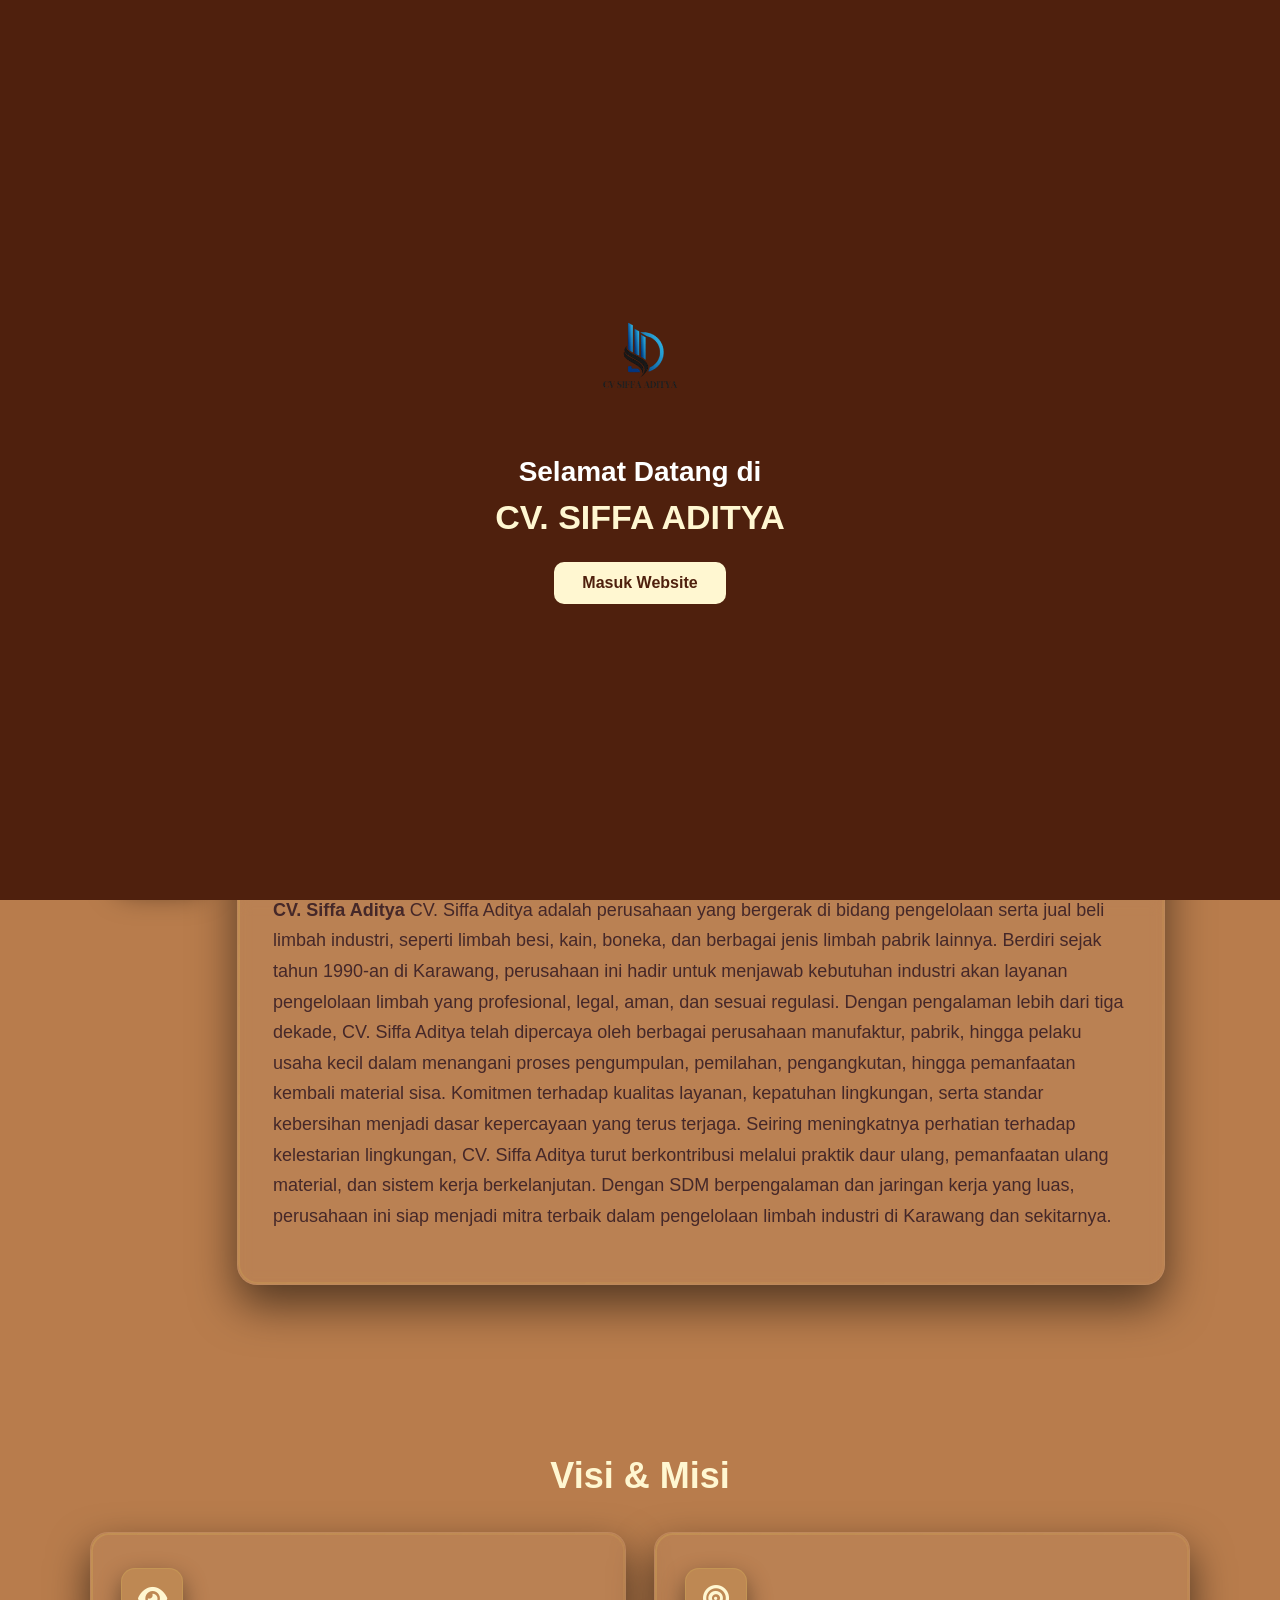
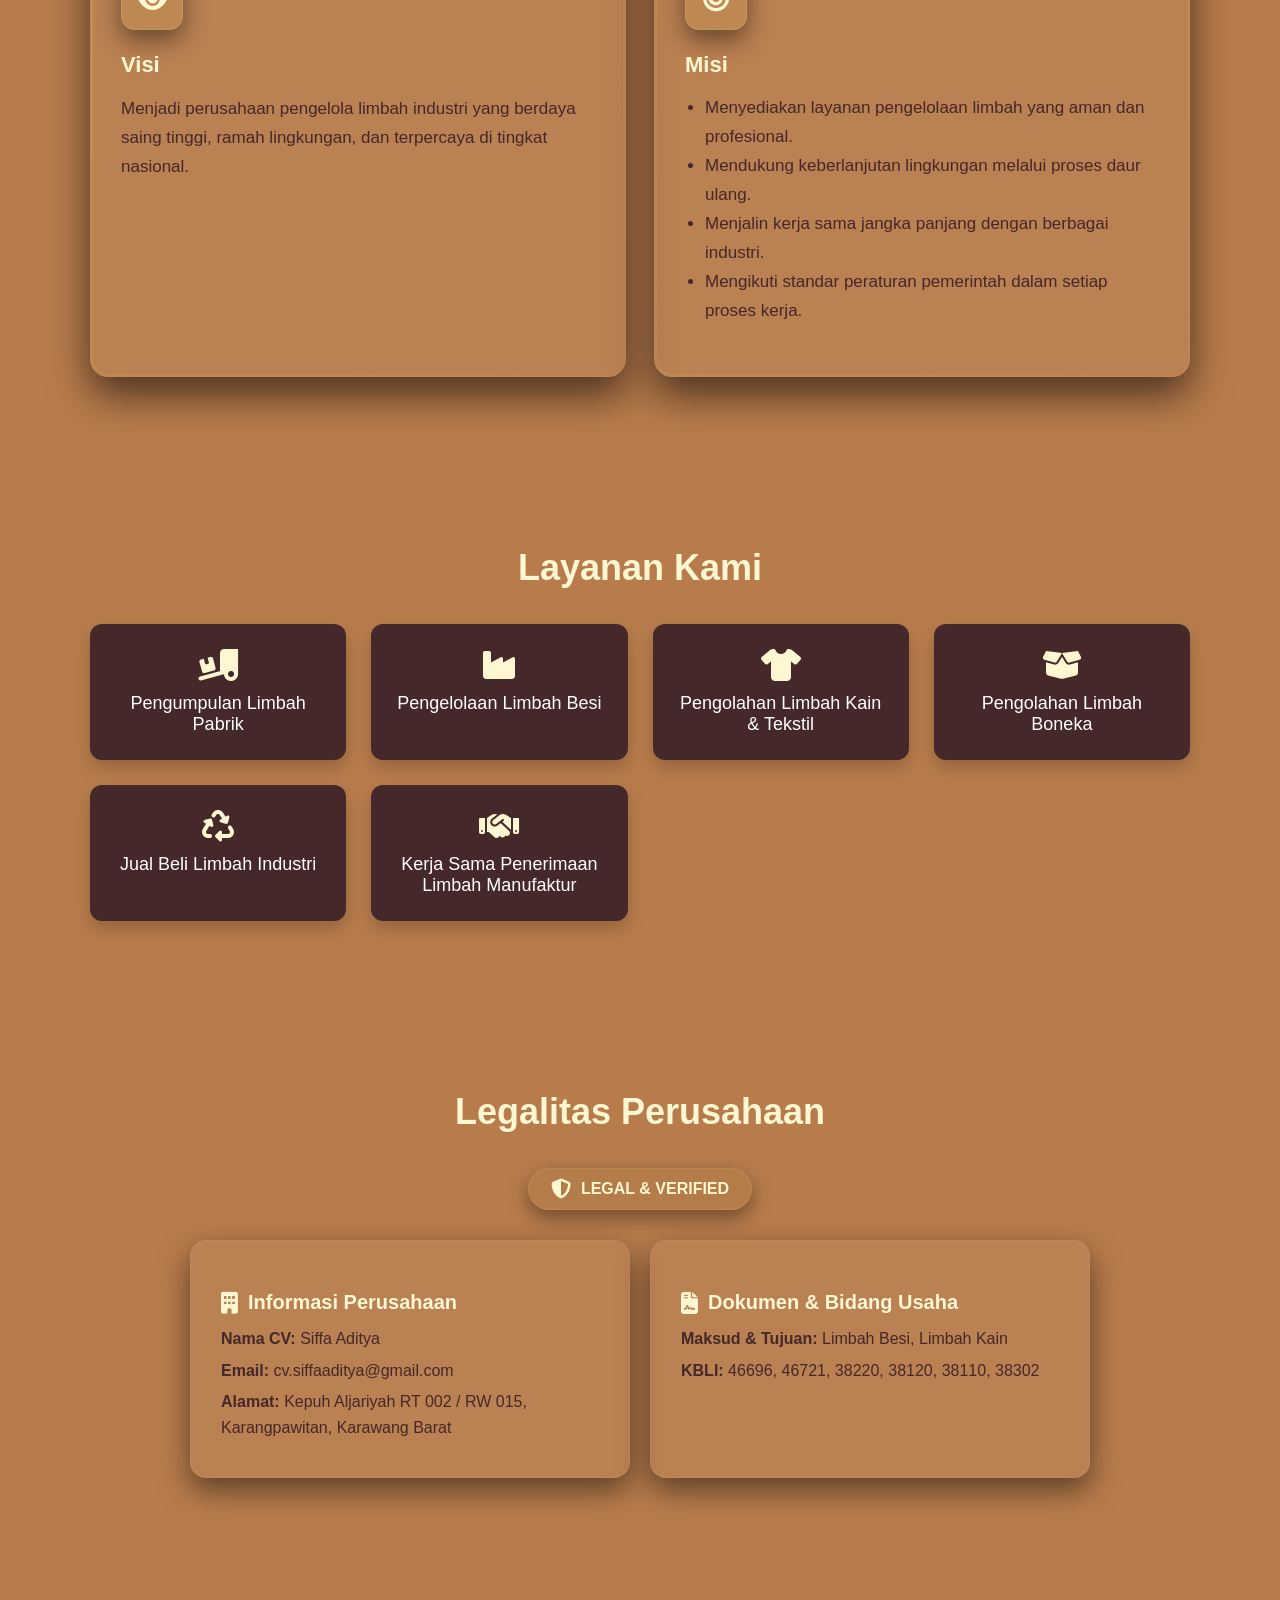
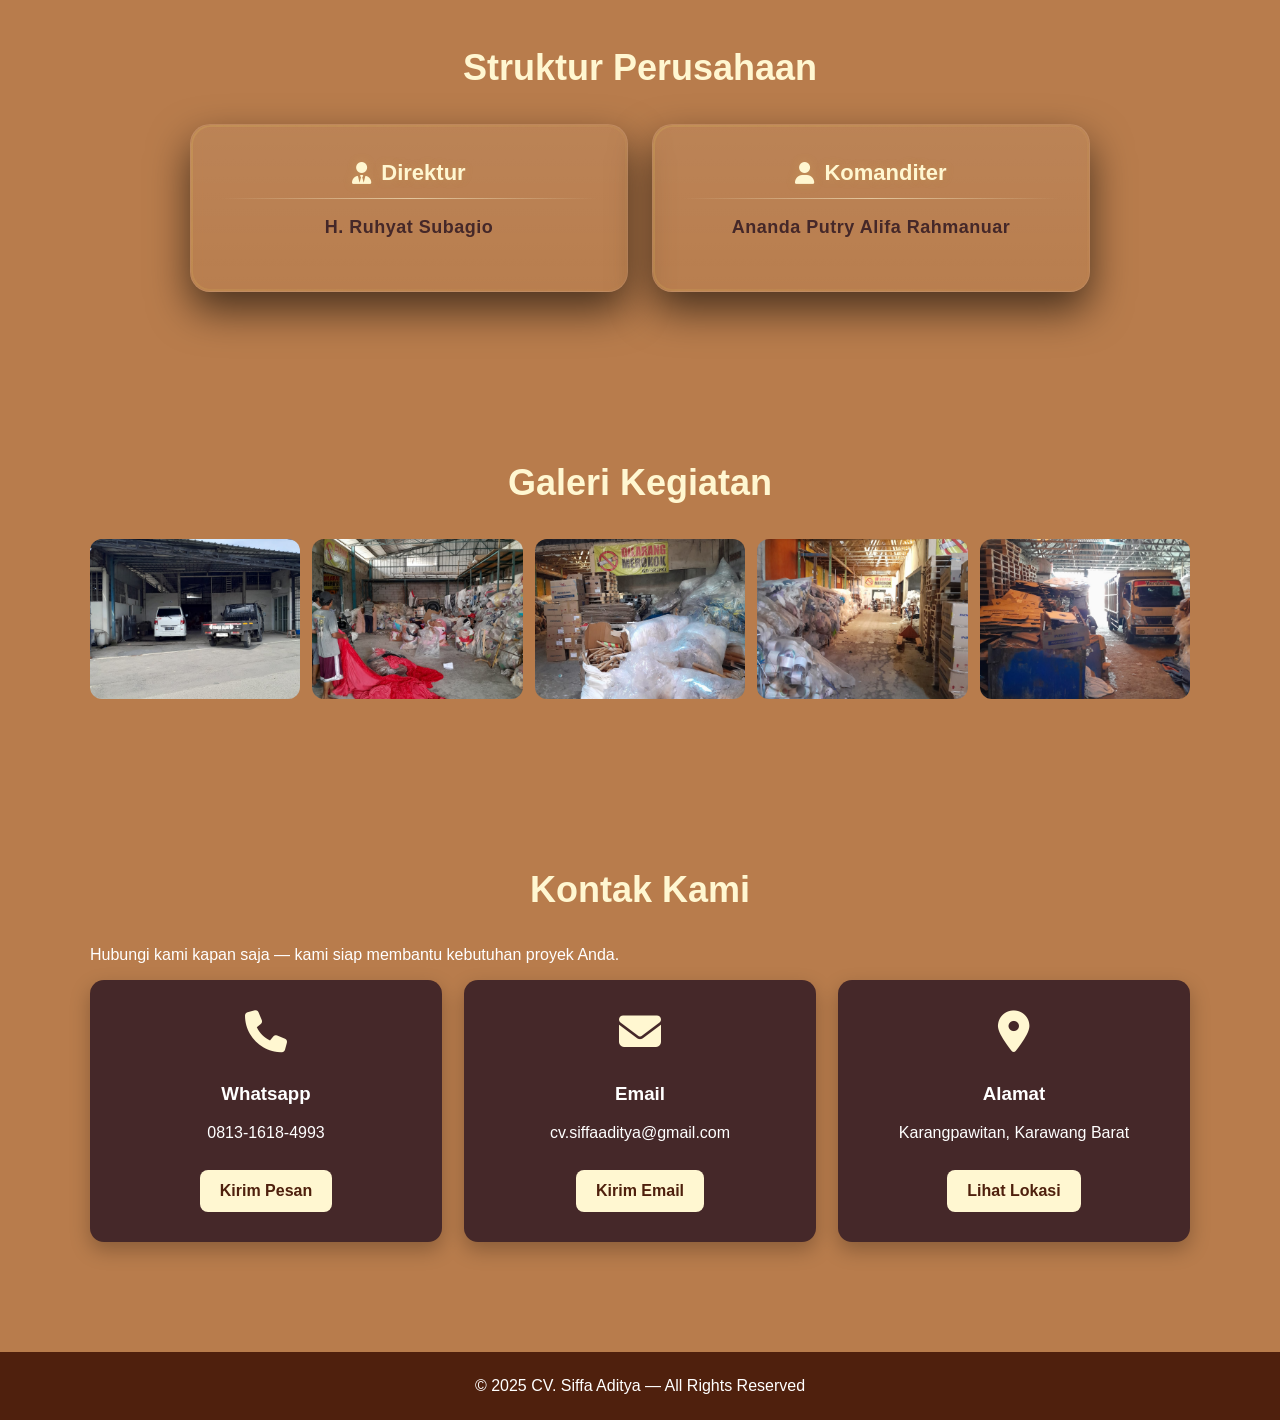
<file: index.html>
<!DOCTYPE html>
<html lang="id">
<head>
    <meta name="google-site-verification" content="SlW6bg-Bhx3gz6wqkZg2Eo40z0kXszzCOonaiKNJe7Y" />
    <meta charset="UTF-8">
    <meta name="viewport" content="width=device-width, initial-scale=1.0">
    <title>CV. Siffa Aditya – Company Profile</title>

    <!-- ICONS -->
    <link rel="stylesheet" href="https://cdnjs.cloudflare.com/ajax/libs/font-awesome/6.5.0/css/all.min.css">
    <link rel="stylesheet" href="style.css">
</head>

<body>

    <!-- =====================================================
         WELCOME SCREEN
    ====================================================== -->
    <div id="welcome-screen">
        <div class="welcome-box">
            <img src="logo.png" class="welcome-logo">
            <h1>Selamat Datang di</h1>
            <h2>CV. SIFFA ADITYA</h2>
            <button id="enter-btn">Masuk Website</button>
        </div>
    </div>

    <!-- =====================================================
         HEADER
    ====================================================== -->
    <header class="reveal">
        <div class="header-overlay">
            <img src="logo.png" class="logo">
            <h1>CV. SIFFA ADITYA</h1>
            <p>Mitra Pengelolaan Limbah Industri yang Legal, Aman, dan Profesional</p>
        </div>
    </header>

    <!-- =====================================================
         NAVIGATION
    ====================================================== -->
   <nav>
    <div class="nav-brand">
        <img src="logo.png" class="logo" alt="Logo">
        <span>CV. Siffa Aditya</span>
    </div>

    <div class="nav-menu" id="nav-menu">
        <a href="#about">Tentang</a>
        <a href="#vision">Visi & Misi</a>
        <a href="#services">Layanan</a>
        <a href="#legal">Legalitas</a>
        <a href="#team">Struktur</a>
        <a href="#gallery">Galeri</a>
        <a href="#contact">Kontak</a>
    </div>

    <!-- HAMBURGER -->
    <div class="hamburger" id="hamburger">
        <span></span>
        <span></span>
        <span></span>
    </div>
</nav>

    <!-- =====================================================
         ABOUT
    ====================================================== -->
   <section id="about" class="section reveal">
    <h2 class="section-title">Tentang Perusahaan</h2>

    <div class="about-wrapper">

        <div class="about-icon">
            <i class="fa-solid fa-building"></i>
        </div>

        <div class="about-card">
            <h3>Profil Perusahaan</h3>
            <p>
                <strong>CV. Siffa Aditya</strong> CV. Siffa Aditya adalah perusahaan yang bergerak di bidang pengelolaan serta jual beli limbah industri, seperti limbah besi, kain, boneka, dan berbagai jenis limbah pabrik lainnya. Berdiri sejak tahun 1990-an di Karawang, perusahaan ini hadir untuk menjawab kebutuhan industri akan layanan pengelolaan limbah yang profesional, legal, aman, dan sesuai regulasi.

Dengan pengalaman lebih dari tiga dekade, CV. Siffa Aditya telah dipercaya oleh berbagai perusahaan manufaktur, pabrik, hingga pelaku usaha kecil dalam menangani proses pengumpulan, pemilahan, pengangkutan, hingga pemanfaatan kembali material sisa. Komitmen terhadap kualitas layanan, kepatuhan lingkungan, serta standar kebersihan menjadi dasar kepercayaan yang terus terjaga.

Seiring meningkatnya perhatian terhadap kelestarian lingkungan, CV. Siffa Aditya turut berkontribusi melalui praktik daur ulang, pemanfaatan ulang material, dan sistem kerja berkelanjutan. Dengan SDM berpengalaman dan jaringan kerja yang luas, perusahaan ini siap menjadi mitra terbaik dalam pengelolaan limbah industri di Karawang dan sekitarnya.
            </p>
        </div>

    </div>
</section>

    <!-- =====================================================
         VISI MISI
    ====================================================== -->
  <section id="vision" class="section reveal">
    <h2 class="section-title">Visi & Misi</h2>

    <div class="vision-wrapper">

        <div class="vision-card">
            <div class="vision-icon"><i class="fa-solid fa-eye"></i></div>
            <h3>Visi</h3>
            <p>
                Menjadi perusahaan pengelola limbah industri yang berdaya saing tinggi,
                ramah lingkungan, dan terpercaya di tingkat nasional.
            </p>
        </div>

        <div class="vision-card">
            <div class="vision-icon"><i class="fa-solid fa-bullseye"></i></div>
            <h3>Misi</h3>
            <ul>
                <li>Menyediakan layanan pengelolaan limbah yang aman dan profesional.</li>
                <li>Mendukung keberlanjutan lingkungan melalui proses daur ulang.</li>
                <li>Menjalin kerja sama jangka panjang dengan berbagai industri.</li>
                <li>Mengikuti standar peraturan pemerintah dalam setiap proses kerja.</li>
            </ul>
        </div>

    </div>
</section>

    <!-- =====================================================
         SERVICES
    ====================================================== -->
   <section id="services" class="section reveal">
    <h2>Layanan Kami</h2>

    <div class="services">

        <div class="service-box">
            <i class="fas fa-truck-loading service-icon"></i>
            Pengumpulan Limbah Pabrik
        </div>

        <div class="service-box">
            <i class="fas fa-industry service-icon"></i>
            Pengelolaan Limbah Besi
        </div>

        <div class="service-box">
            <i class="fas fa-tshirt service-icon"></i>
            Pengolahan Limbah Kain & Tekstil
        </div>

        <div class="service-box">
            <i class="fas fa-box-open service-icon"></i>
            Pengolahan Limbah Boneka
        </div>

        <div class="service-box">
            <i class="fas fa-recycle service-icon"></i>
            Jual Beli Limbah Industri
        </div>

        <div class="service-box">
            <i class="fas fa-handshake service-icon"></i>
            Kerja Sama Penerimaan Limbah Manufaktur
        </div>

    </div>
</section>

    <!-- =====================================================
         LEGALITAS
    ====================================================== -->
    <section id="legal" class="section reveal">
    <h2 class="section-title">Legalitas Perusahaan</h2>

    <div class="legal-wrapper">

        <div class="legal-badge">
            <i class="fas fa-shield-alt"></i>
            LEGAL & VERIFIED
        </div>

        <div class="legal-grid">

            <div class="legal-card">
                <h3><i class="fas fa-building"></i> Informasi Perusahaan</h3>
                <p><strong>Nama CV:</strong> Siffa Aditya</p>
                <p><strong>Email:</strong> cv.siffaaditya@gmail.com</p>
                <p><strong>Alamat:</strong> Kepuh Aljariyah RT 002 / RW 015, Karangpawitan, Karawang Barat</p>
            </div>

            <div class="legal-card">
                <h3><i class="fas fa-file-contract"></i> Dokumen & Bidang Usaha</h3>
                <p><strong>Maksud & Tujuan:</strong> Limbah Besi, Limbah Kain</p>
                <p><strong>KBLI:</strong> 46696, 46721, 38220, 38120, 38110, 38302</p>
            </div>

        </div>
    </div>
</section>

    <!-- =====================================================
         TEAM / STRUKTUR
    ====================================================== -->
 <section id="team" class="section reveal">
    <h2 class="section-title">Struktur Perusahaan</h2>

    <div class="team-wrapper">
        <div class="team-grid">

            <div class="team-card">
                <h3><i class="fa-solid fa-user-tie"></i> Direktur</h3>
                <div class="team-divider"></div>
                <p>H. Ruhyat Subagio</p>
            </div>

            <div class="team-card">
                <h3><i class="fa-solid fa-user"></i> Komanditer</h3>
                <div class="team-divider"></div>
                <p>Ananda Putry Alifa Rahmanuar</p>
            </div>

        </div>
    </div>
</section>

    <!-- =====================================================
         GALLERY
    ====================================================== -->
    <section id="gallery" class="section reveal">
        <h2>Galeri Kegiatan</h2>

        <div class="gallery-grid">
            <img src="foto1.jpeg" class="gallery-img">
            <img src="foto2.jpeg" class="gallery-img">
            <img src="foto3.jpeg" class="gallery-img">
            <img src="foto4.jpeg" class="gallery-img">
            <img src="foto5.jpeg" class="gallery-img">
        </div>
    </section>

    <!-- =====================================================
         CONTACT
    ====================================================== -->
    <section id="contact" class="section reveal">
        <h2>Kontak Kami</h2>
        <p class="contact-subtitle">Hubungi kami kapan saja — kami siap membantu kebutuhan proyek Anda.</p>

        <div class="contact-grid">

            <div class="contact-card">
                <i class="fas fa-phone contact-icon"></i>
                <h3>Whatsapp</h3>
                <p>0813-1618-4993</p>
                <a href="https://wa.me/6281316184993" class="contact-btn">Kirim Pesan</a>
            </div>

            <div class="contact-card">
                <i class="fas fa-envelope contact-icon"></i>
                <h3>Email</h3>
                <p>cv.siffaaditya@gmail.com</p>
                <a class="contact-btn" href="mailto:cv.siffaaditya@gmail.com">Kirim Email</a>
            </div>

            <div class="contact-card">
                <i class="fas fa-map-marker-alt contact-icon"></i>
                <h3>Alamat</h3>
                <p>Karangpawitan, Karawang Barat</p>
                <a class="contact-btn" href="https://maps.app.goo.gl/1ponmsdWuvRxMkN7A" target="_blank">Lihat Lokasi</a>
            </div>

        </div>
    </section>

    <!-- =====================================================
         FOOTER
    ====================================================== -->
    <footer>
        © 2025 CV. Siffa Aditya — All Rights Reserved
    </footer>

    <script src="script.js"></script>
</body>
</html>
</file>
<file: style.css>
/* ============================================================
   GLOBAL STYLE
============================================================ */
body {
    margin: 0;
    font-family: "Arial", sans-serif;
    background: #B87C4C;
    color: white;
}

:root {
    --dark: #3d1f0f;
    --brown: #4F200D;
    --light: #FFF7D1;
    --card: #452829;
    --gold: #FFF7D1;
}

/* ============================================================
   WELCOME SCREEN
============================================================ */
#welcome-screen {
    position: fixed;
    inset: 0;
    background: #4F200D;
    display: flex;
    justify-content: center;
    align-items: center;
    z-index: 2000;
    transition: opacity 0.8s ease;
}

#welcome-screen.hide {
    opacity: 0;
    pointer-events: none;
}

.welcome-box {
    text-align: center;
    color: white;
}

.welcome-logo {
    width: 140px;
    margin-bottom: 15px;
}

#welcome-screen h1 {
    font-size: 28px;
    margin: 0;
}

#welcome-screen h2 {
    font-size: 34px;
    margin: 10px 0 25px;
    font-weight: bold;
}

#enter-btn {
    padding: 12px 28px;
    background: var(--light);
    color: var(--brown);
    font-size: 16px;
    border-radius: 10px;
    border: none;
    cursor: pointer;
    transition: 0.3s;
    font-weight: bold;
}

#enter-btn:hover {
    transform: scale(1.08);
    background: white;
}

/* ============================================================
   HEADER
============================================================ */
header {
    background-image: linear-gradient(rgba(0,0,0,0.55), rgba(0,0,0,0.55)), url("limin.jpg");
    background-size: cover;
    background-position: center;
    padding: 120px 20px;
    text-align: center;
}

.logo {
    width: 150px;
    margin-bottom: 12px;
}

header h1 {
    font-size: 52px;
    margin: 0;
}

header p {
    font-size: 22px;
    opacity: 0.9;
}

/* ============================================================
   NAVIGATION
============================================================ */
/* NAVBAR */
/* NAVBAR */
nav {
    background: var(--brown);
    padding: 12px 20px;
    display: flex;
    justify-content: space-between;
    align-items: center;
    position: sticky;
    top: 0;
    z-index: 1500;
}

/* Brand */
.nav-brand {
    display: flex;
    align-items: center;
    gap: 10px;
}

.nav-brand .logo {
    width: 40px;
}

/* Menu */
.nav-menu {
    display: flex;
    gap: 18px;
}

.nav-menu a {
    color: white;
    font-weight: bold;
    text-decoration: none;
    padding: 6px 12px;
    border-radius: 6px;
    transition: 0.3s;
}

.nav-menu a:hover {
    background: rgba(255,255,255,0.15);
}

/* Hamburger */
.hamburger {
    display: none;
    flex-direction: column;
    gap: 6px;
    cursor: pointer;
}

.hamburger span {
    width: 28px;
    height: 3px;
    background: white;
    border-radius: 3px;
    transition: .3s;
}

/* MOBILE */
@media(max-width: 768px) {

    /* hide normal menu */
    .nav-menu {
        position: fixed;
        top: 0;
        right: -100%;
        width: 230px;
        height: 100vh;
        background: var(--brown);
        flex-direction: column;
        justify-content: center;
        align-items: center;
        gap: 25px;
        transition: 0.35s ease;
        z-index: 2000;
    }

    .nav-menu.active {
        right: 0;
    }

    .hamburger {
        display: flex;
    }
}

/* HAMBURGER OPEN → jadi X */
.hamburger.open span:nth-child(1) {
    transform: rotate(45deg) translate(6px, 6px);
}
.hamburger.open span:nth-child(2) {
    opacity: 0;
}
.hamburger.open span:nth-child(3) {
    transform: rotate(-45deg) translate(6px, -6px);
}

/* ============================================================
   SECTIONS
============================================================ */
.section {
    max-width: 1100px;
    margin: auto;
    padding: 70px 20px;
}

h2 {
    text-align: center;
    font-size: 36px;
    color: var(--light);
    margin-bottom: 35px;
}

/* ============================================================
   ABOUT
============================================================ */
.about-wrapper {
    max-width: 1050px;
    margin: auto;
    display: flex;
    gap: 30px;
    align-items: flex-start;
    justify-content: center;
    flex-wrap: wrap;
}

.about-icon {
    width: 90px;
    height: 90px;
    border-radius: 18px;
    background: rgba(212,179,90,0.12);
    display: flex;
    align-items: center;
    justify-content: center;
    border: 1px solid rgba(212,179,90,0.25);
    box-shadow: 0 12px 28px rgba(0,0,0,0.5);
}

.about-icon i {
    font-size: 40px;
    color: var(--gold);
}

.about-card {
    flex: 1;
    background: rgba(255,255,255,0.04);
    padding: 35px;
    border-radius: 20px;
    border: 1px solid rgba(255,255,255,0.06);
    box-shadow: 0 20px 45px rgba(0,0,0,0.55);
    backdrop-filter: blur(7px);
    position: relative;
    overflow: hidden;
    transition: .35s ease;
}

.about-card::before {
    content: "";
    position: absolute;
    inset: 0;
    padding: 2px;
    border-radius: inherit;
    background: linear-gradient(135deg, rgba(212,179,90,0.55), rgba(212,179,90,0.1));
    -webkit-mask:
        linear-gradient(#fff 0 0) content-box,
        linear-gradient(#fff 0 0);
    -webkit-mask-composite: xor;
            mask-composite: exclude;
    opacity: .6;
}

.about-card:hover {
    transform: translateY(-6px);
    box-shadow: 0 28px 60px rgba(0,0,0,0.75);
}

.about-card h3 {
    color: var(--gold);
    font-size: 24px;
    margin-bottom: 14px;
    text-shadow: 0 0 14px rgba(212,179,90,0.35);
}

.about-card p {
    color: #452829;
    font-size: 18px;
    line-height: 1.7;
}

/* ============================================================
   VISI MISI
============================================================ */
.vision-wrapper {
    max-width: 1100px;
    margin: auto;
    display: grid;
    grid-template-columns: 1fr 1fr;
    gap: 28px;
}

.vision-card {
    background: rgba(255,255,255,0.04);
    border-radius: 18px;
    padding: 35px 30px;
    box-shadow: 0 18px 40px rgba(0,0,0,0.6);
    border: 1px solid rgba(255,255,255,0.06);
    backdrop-filter: blur(6px);
    position: relative;
    overflow: hidden;
    transition: 0.35s ease;
}

.vision-card::before {
    content: "";
    position: absolute;
    inset: 0;
    border-radius: inherit;
    padding: 2px;
    background: linear-gradient(135deg, rgba(212,179,90,0.55), rgba(212,179,90,0.1));
    -webkit-mask:
        linear-gradient(#fff 0 0) content-box,
        linear-gradient(#fff 0 0);
    -webkit-mask-composite: xor;
            mask-composite: exclude;
    opacity: 0.55;
}

.vision-card:hover {
    transform: translateY(-6px);
    box-shadow: 0 28px 60px rgba(0,0,0,0.75);
}

.vision-icon {
    width: 60px;
    height: 60px;
    border-radius: 14px;
    background: rgba(212,179,90,0.15);
    display: flex;
    justify-content: center;
    align-items: center;
    margin-bottom: 16px;
    border: 1px solid rgba(212,179,90,0.3);
    box-shadow: 0 10px 25px rgba(0,0,0,0.45);
}

.vision-icon i {
    color: var(--gold);
    font-size: 26px;
}

.vision-card h3 {
    color: var(--gold);
    font-size: 22px;
    margin-bottom: 12px;
    text-shadow: 0 0 10px rgba(212,179,90,0.22);
}

.vision-card p,
.vision-card li {
    color: #452829;
    line-height: 1.7;
    font-size: 17px;
}

.vision-card ul {
    padding-left: 20px;
}

/* ============================================================
   SERVICES
============================================================ */
.services {
    display: grid;
    grid-template-columns: repeat(auto-fit, minmax(240px, 1fr));
    gap: 25px;
}

.service-box {
    background: var(--card);
    padding: 25px;
    border-radius: 12px;
    text-align: center;
    font-size: 18px;
    box-shadow: 0 8px 18px rgba(0,0,0,0.20);
    transition: 0.3s;
}

.service-box:hover {
    transform: translateY(-8px);
}

.service-icon {
    font-size: 32px;
    margin-bottom: 12px;
    color: var(--gold);
    display: block;
}

/* ============================================================
   LEGALITAS
============================================================ */
.legal-wrapper {
    max-width: 900px;
    margin: auto;
    text-align: center;
}

.legal-badge {
    display: inline-flex;
    align-items: center;
    gap: 10px;
    background: rgba(155, 129, 59, 0.12);
    padding: 10px 22px;
    border-radius: 40px;
    color: var(--gold);
    font-weight: 700;
    margin-bottom: 30px;
    border: 1px solid rgba(212, 179, 90, 0.25);
    box-shadow: 0 8px 20px rgba(0,0,0,0.4);
}

.legal-badge i {
    font-size: 20px;
}

.legal-grid {
    display: grid;
    grid-template-columns: 1fr 1fr;
    gap: 20px;
}

.legal-card {
    background: rgba(255,255,255,0.04);
    padding: 30px;
    border-radius: 16px;
    box-shadow: 0 12px 30px rgba(0,0,0,0.5);
    border: 1px solid rgba(255,255,255,0.06);
    text-align: left;
}

.legal-card h3 {
    color: var(--gold);
    font-size: 20px;
    margin-bottom: 12px;
    display: flex;
    align-items: center;
    gap: 10px;
}

.legal-card h3 i {
    font-size: 22px;
}

.legal-card p {
    color: #452829;
    margin: 6px 0;
    line-height: 1.6;
}

/* ============================================================
   TEAM
============================================================ */
.team-wrapper {
    max-width: 900px;
    margin: auto;
}

.team-grid {
    display: grid;
    grid-template-columns: 1fr 1fr;
    gap: 24px;
}

.team-card {
    background: linear-gradient(180deg, rgba(255,255,255,0.06), rgba(255,255,255,0.02));
    padding: 35px 30px;
    border-radius: 20px;
    text-align: center;
    border: 1px solid rgba(255,255,255,0.07);
    box-shadow: 0 18px 40px rgba(0,0,0,0.6);
    position: relative;
    overflow: hidden;
    transition: 0.35s ease;
    backdrop-filter: blur(6px);
}

.team-card::before {
    content: "";
    position: absolute;
    inset: 0;
    border-radius: inherit;
    padding: 2px;
    background: linear-gradient(135deg, rgba(212,179,90,0.5), rgba(212,179,90,0.08));
    -webkit-mask:
        linear-gradient(#fff 0 0) content-box,
        linear-gradient(#fff 0 0);
    -webkit-mask-composite: xor;
            mask-composite: exclude;
    opacity: .55;
}

.team-card:hover {
    transform: translateY(-6px);
    box-shadow: 0 28px 60px rgba(0,0,0,0.75);
}

.team-card h3 {
    color: var(--gold);
    font-size: 22px;
    font-weight: 700;
    margin: 0 0 12px;
    display: flex;
    justify-content: center;
    gap: 10px;
    align-items: center;
    text-shadow: 0 0 10px rgba(212,179,90,0.25);
}

.team-card h3 i {
    color: var(--gold);
    font-size: 22px;
}

.team-divider {
    height: 1px;
    background: linear-gradient(90deg, transparent, var(--gold), transparent);
    margin: 10px 0 18px;
    opacity: .6;
}

.team-card p {
    font-size: 18px;
    font-weight: 600;
    color: #452829;
    letter-spacing: 0.5px;
}

/* ============================================================
   GALLERY
============================================================ */
.gallery-grid {
    display: grid;
    grid-template-columns: repeat(auto-fit, minmax(180px,1fr));
    gap: 12px;
}

.gallery-img {
    width: 100%;
    height: 160px;
    object-fit: cover;
    border-radius: 12px;
    transition: 0.3s;
    cursor: pointer;
}

.gallery-img:hover {
    transform: scale(1.05);
}

/* ============================================================
   CONTACT
============================================================ */
.contact-grid {
    display: grid;
    grid-template-columns: repeat(auto-fit, minmax(260px,1fr));
    gap: 22px;
}

.contact-card {
    background: var(--card);
    padding: 30px;
    border-radius: 14px;
    text-align: center;
    box-shadow: 0 8px 20px rgba(0,0,0,0.25);
    transition: 0.3s;
}

.contact-card:hover {
    transform: scale(1.04);
}

.contact-icon {
    font-size: 42px;
    color: var(--light);
    margin-bottom: 12px;
}

.contact-btn {
    display: inline-block;
    padding: 12px 20px;
    margin-top: 12px;
    font-weight: bold;
    background: var(--light);
    color: var(--brown);
    border-radius: 8px;
    text-decoration: none;
    transition: 0.3s;
}

.contact-btn:hover {
    background: white;
}

/* ============================================================
   FOOTER
============================================================ */
footer {
    text-align: center;
    padding: 25px;
    background: var(--brown);
    margin-top: 40px;
}

/* ============================================================
   REVEAL ANIMATION
============================================================ */
.reveal {
    opacity: 0;
    transform: translateY(40px);
    transition: 0.8s ease;
}

.reveal.active {
    opacity: 1;
    transform: translateY(0);
}

/* ============================================================
   RESPONSIVE
============================================================ */
@media (max-width: 900px) {
    .vision-wrapper {
        grid-template-columns: 1fr;
    }

    .legal-grid {
        grid-template-columns: 1fr;
    }

    .team-grid {
        grid-template-columns: 1fr;
    }

    .about-wrapper {
        flex-direction: column;
        align-items: center;
        gap: 20px;
    }
}

@media (max-width: 768px) {
    header h1 {
        font-size: 38px;
    }

    header p {
        font-size: 18px;
    }

    .logo {
        width: 100px;
    }
}

@media(max-width: 600px) {
    header {
        padding: 60px 15px;
    }

    #welcome-screen h1 {
        font-size: 22px;
    }
    #welcome-screen h2 {
        font-size: 28px;
    }

    #enter-btn {
        padding: 10px 20px;
        font-size: 14px;
    }

    .services {
        grid-template-columns: 1fr;
    }

    .gallery-img {
        height: 120px;
    }
}

@media(max-width: 500px) {
    nav {
        flex-direction: column;
        gap: 10px;
    }

    nav a {
        margin: 5px 0;
    }
}
</file>
